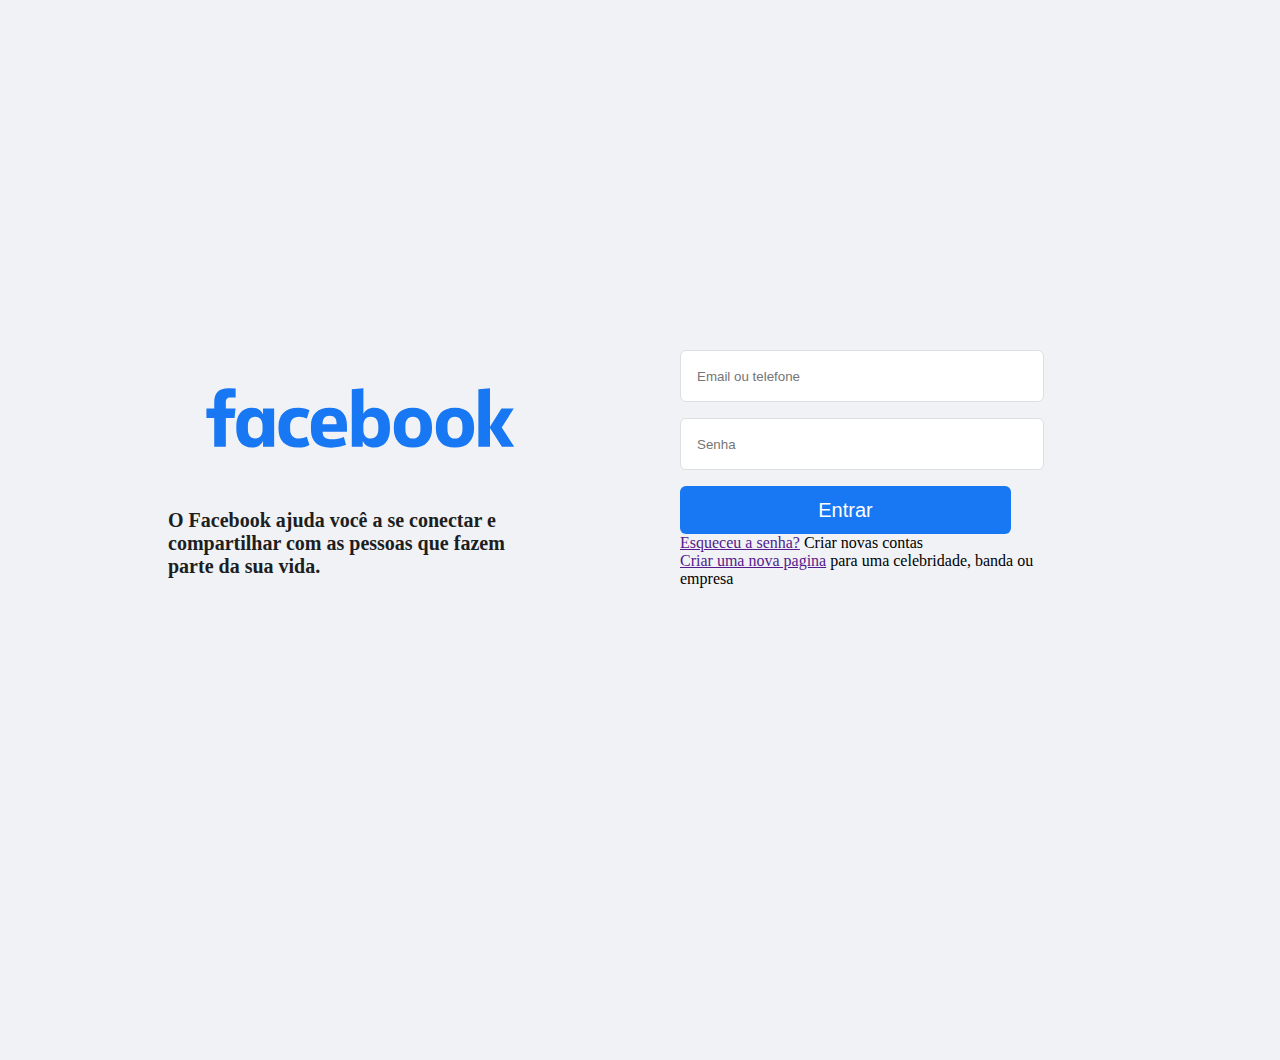
<file: index.html>
<!DOCTYPE html>
<html lang="en">
<head>
    <meta charset="UTF-8">
    <meta name="viewport" content="width=device-width, initial-scale=1.0">
    <link rel="stylesheet" href="style.css">
    <title>Exercicio 1</title>
</head>
<body>

    <div class="container-left">
    <img src="logoface.svg" alt="">
    <h3 class="first-paragraph">O Facebook ajuda você a se conectar e compartilhar com as pessoas que fazem parte da sua vida.</h3>
    </div>

    <div class="container-right">
      
        <div class="longin-painel">
        <input type="text" class="inputfield" placeholder="Email ou telefone">
        <input type="password"  class="inputfield" placeholder="Senha">
        <button class="signin-button">Entrar</button>
        <a href="">Esqueceu a senha?</a>
        <a>Criar novas contas</a>
    </div>
  
    <div class="page-criation">
        <a href="">Criar uma nova pagina</a>
        para uma celebridade, banda ou empresa
    </div>
    </div>
</body>
</html>
</file>
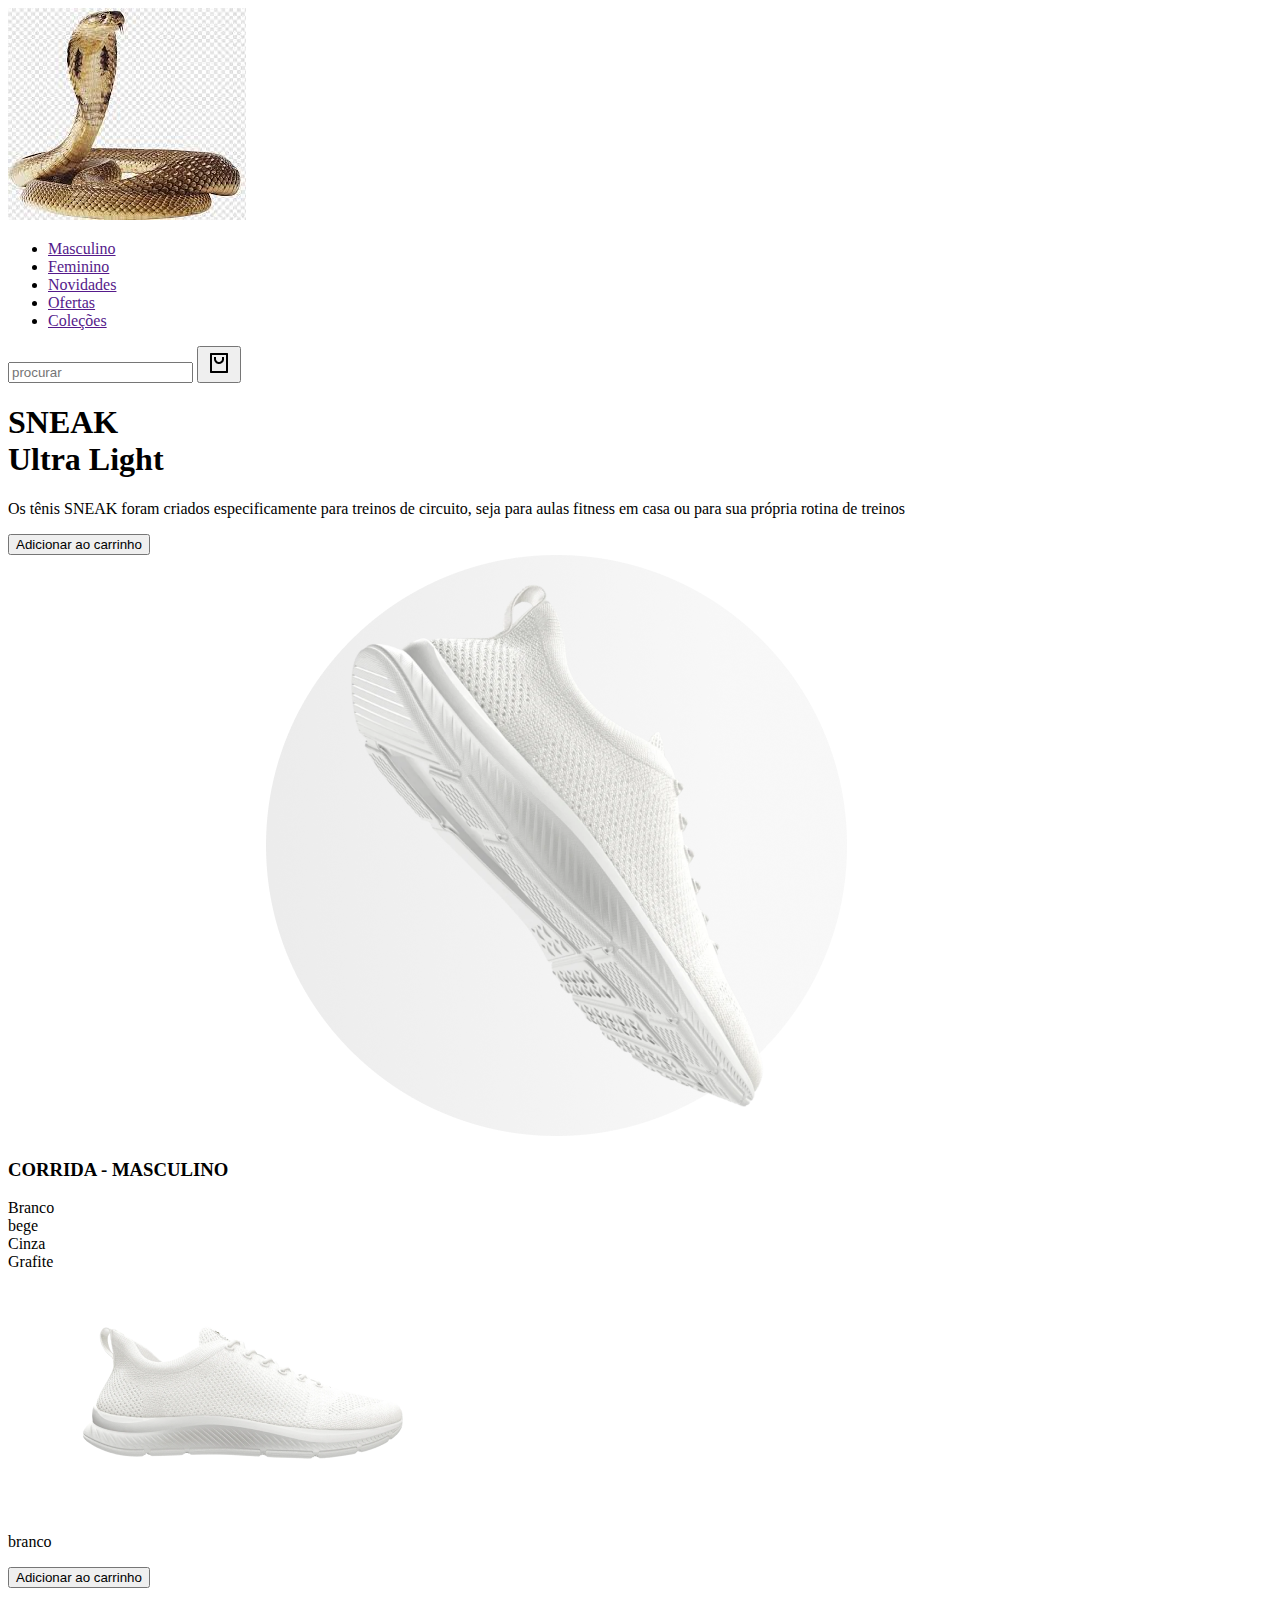
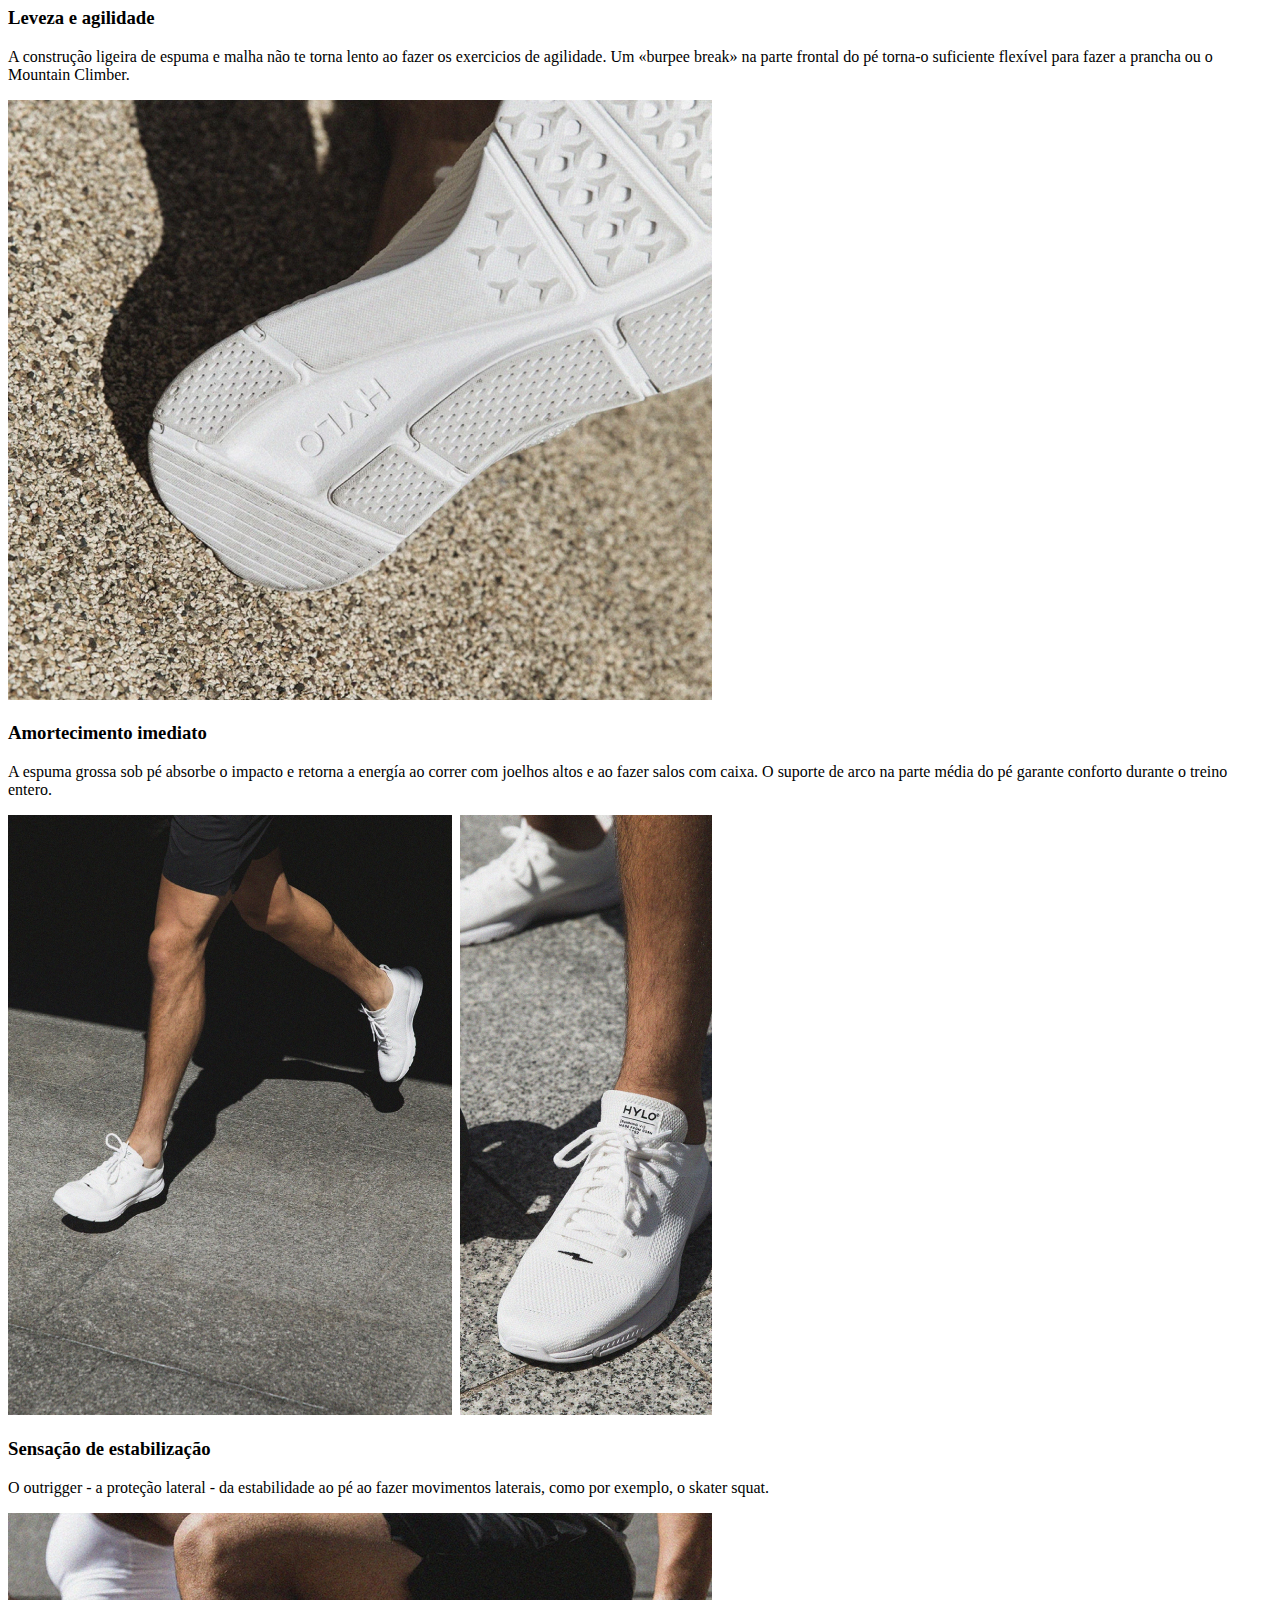
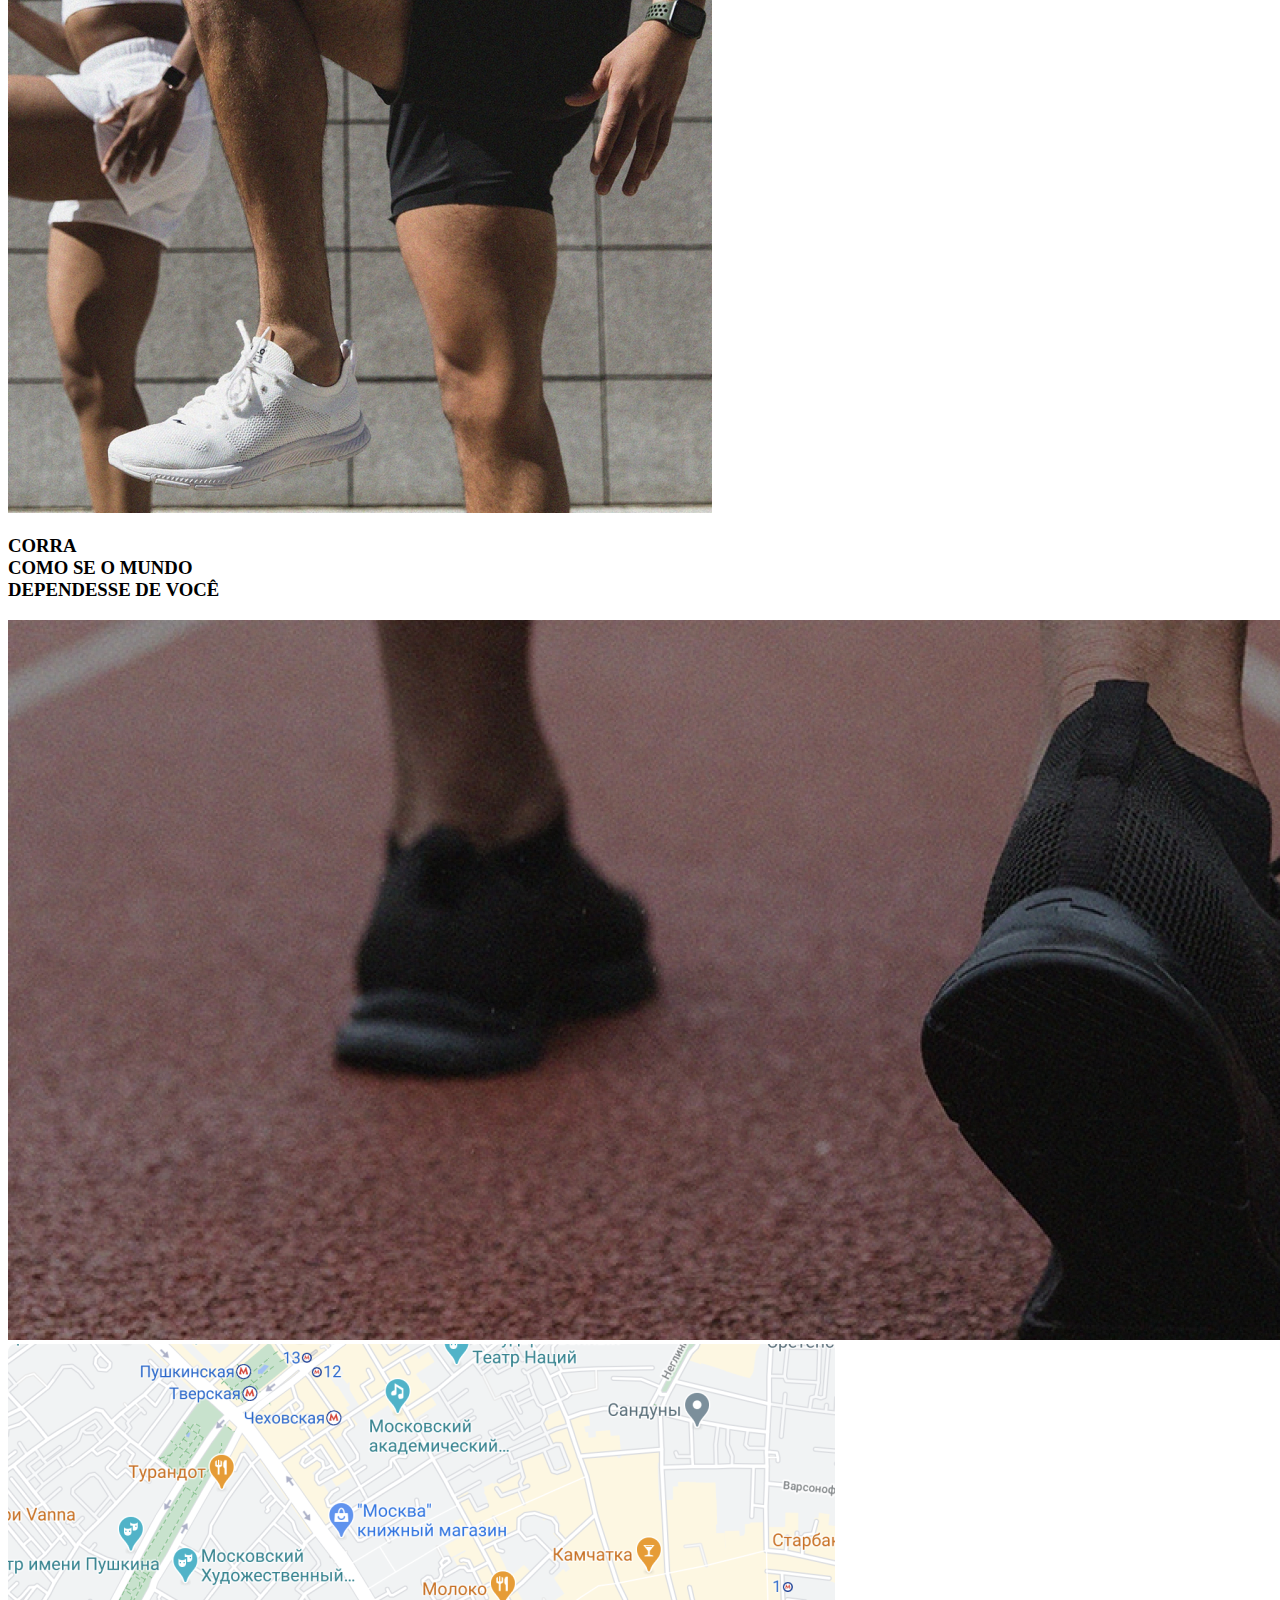
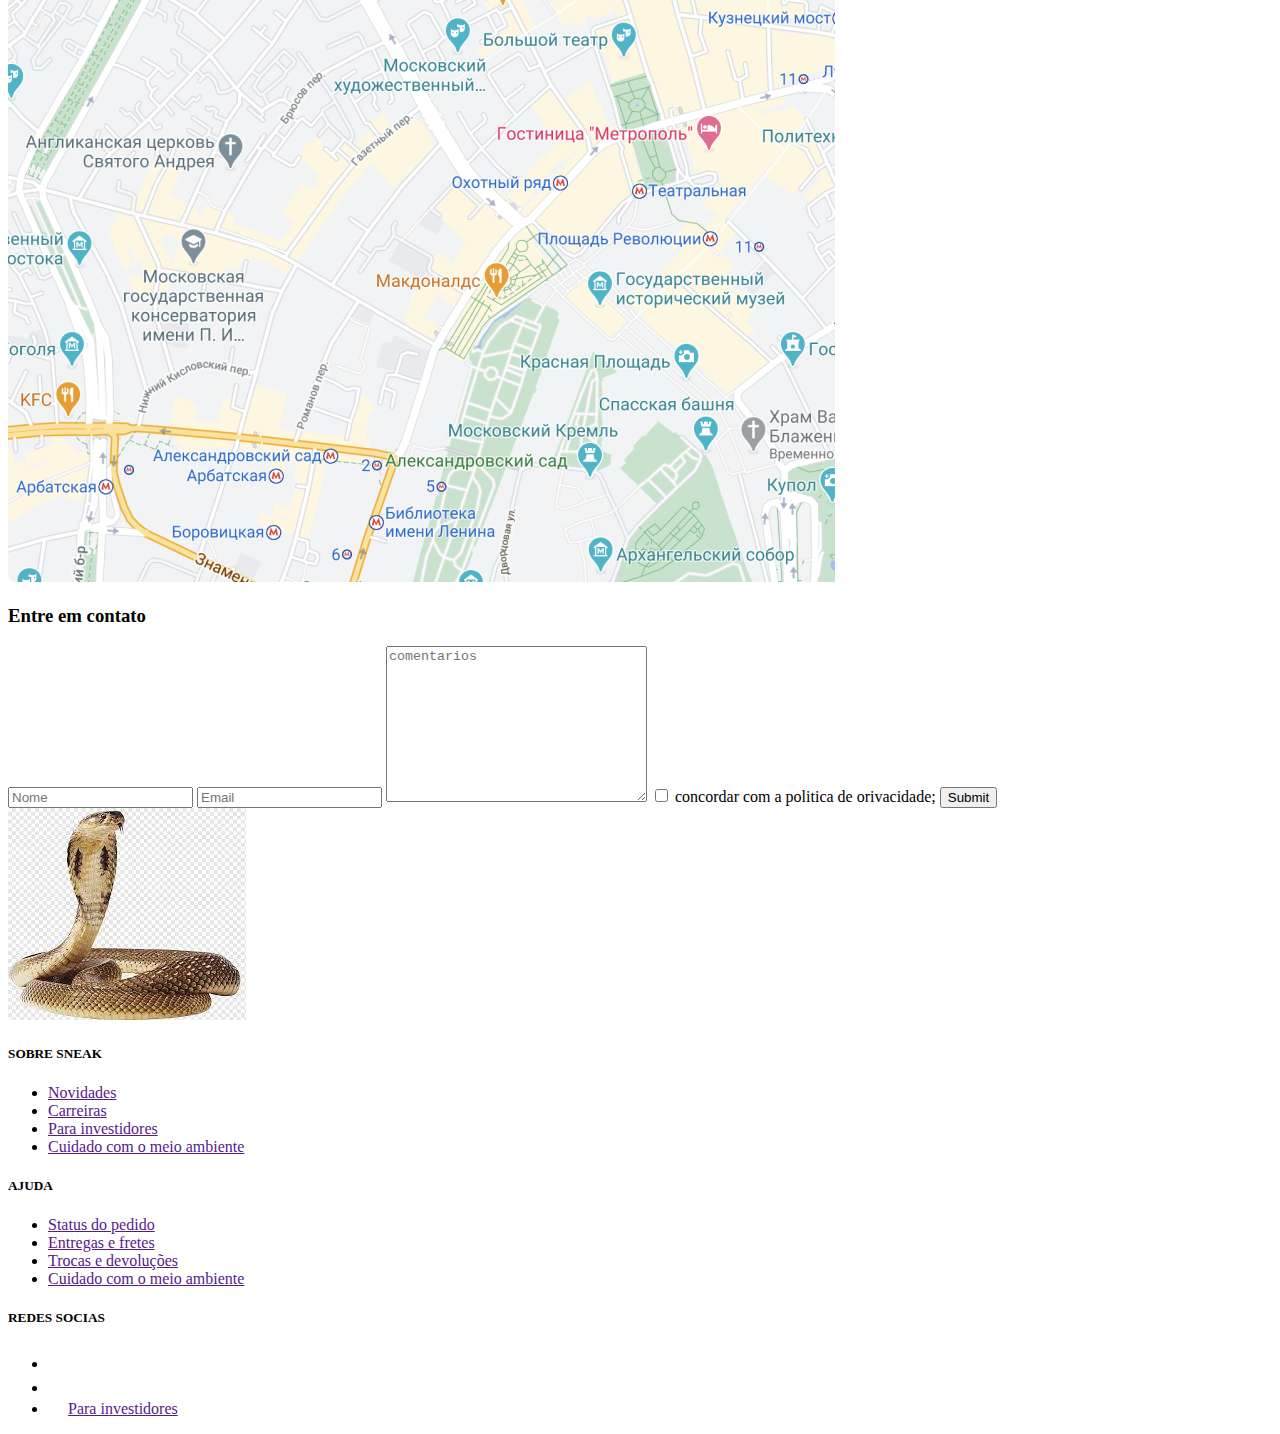
<file: projsneak/index.html>
<!DOCTYPE html>
<html lang="en">
<head>
    <meta charset="UTF-8">
    <meta name="viewport" content="width=device-width, initial-scale=1.0">
    <link rel="stylesheet" href="style.css">

    <link rel="preconnect" href="https://fonts.googleapis.com">
    <link rel="preconnect" href="https://fonts.gstatic.com" crossorigin>
    <link rel="stylesheet" href="https://fonts.googleapis.com/css2?family=Lato:wght@100;300;400;700&display=swap" >

    <title>SNEAK</title>
</head>
<body>
   <Header>
        <img src="./assets/sneak.jpg" alt="Logo SNEAK">
        <div>
            <ul>
                <li><a href="">Masculino</a></li>
                <li><a href="">Feminino</a></li>
                <li><a href="">Novidades</a></li>
                <li><a href="">Ofertas</a></li>
                <li><a href="">Coleções</a></li>

            </ul>
            <div>
                <input type="text" placeholder="procurar">
                <button><img src="./assets/carrinho.png" alt=""></button>
            </div>
        </div>
    </Header>
    <main>
        <section>
        <div>
            <h1>SNEAK <br/>Ultra Light</h1>
            <p>Os tênis SNEAK foram criados especificamente para treinos de circuito, seja para aulas fitness em casa ou para sua própria rotina de treinos</p>
            <button>Adicionar ao carrinho </button>
        </div>
        <div>
            <img src="./assets/tenis.png" alt="tenis branco SNEAK">
        </div>
        </section>
        <aside>
           <h3> CORRIDA - MASCULINO</h3>
           <div>

            <div>Branco</div>
            <div>bege</div>
            <div>Cinza</div>
            <div>Grafite</div>
     
           </div>
           <img src="./assets/tenis-branco.png" alt="Tenis branco">
           <p>branco</p>
           <button>Adicionar ao carrinho </button>
        </aside>
        <section>
            <div>
                <div>
                    <h3>Leveza e agilidade</h3>
                    <p>A construção ligeira de espuma e malha não te torna lento ao fazer os exercicios de agilidade. Um «burpee break» na parte frontal do pé torna-o suficiente flexível para fazer a prancha ou o Mountain Climber.</p>
                </div>
                <div>
                    <img src="./assets/leveza-e-agilidade.jpg" alt="sola de tenis branco Hylo">
                </div>
            </div>
            <div>
                <div>
                    <h3>Amortecimento imediato</h3>
                    <p>A espuma grossa sob pé absorbe o impacto e retorna a energía ao correr com joelhos altos e ao fazer salos com caixa. O suporte de arco na parte média do pé garante conforto durante o treino entero.</p>
                </div>
                <div>
                    <img src="./assets/amortecimento-imediato.jpg" alt="tenis branco Hylo">
                </div>
            </div>
            <div>
                <div>
                    <h3>Sensação de estabilização</h3>
                    <p>O outrigger - a proteção lateral - da estabilidade ao pé ao fazer movimentos laterais, como por exemplo, o skater squat.</p>
                </div>
                <div>
                    <img src="./assets/sensacao-de-estabilizacao.jpg" alt="Pessoas alongando com tenis branco Hylo">
                </div>
            </div>
        </section>
        <aside>
            <h3>CORRA <br/>COMO SE O MUNDO <br/>DEPENDESSE DE VOCÊ</h3>
            <img src="./assets/corredor.jpg" alt="pessoa com tenis preto">
        </aside>
        <section>
                <div>
                <img src="./assets/map.png" alt="">
                </div>
            <form>
                <h3>Entre em contato</h3>
                <input type="text" placeholder="Nome">
                <input type="text" placeholder="Email">
                <textarea placeholder="comentarios" name="" id="" cols="30" rows="10"></textarea>
                <label for="">
                    <input type="checkbox">
                    concordar com a politica de orivacidade;
                </label>
                <input type="submit">
            </form>
        </section>

    </main>

    <footer>
        <div>
            <img src="./assets/sneak.jpg" alt="sneak">
        </div>
            <div>
                <h5>SOBRE SNEAK</h5>
                <ul>
                    <li><a href="">Novidades</a></li>
                    <li><a href="">Carreiras</a></li>
                    <li><a href="">Para investidores</a></li>
                    <li><a href="">Cuidado com o meio ambiente</a></li>
                </ul>
            </div>
           
            <div>
                <h5>AJUDA</h5>
                <ul>
                    <li><a href="">Status do pedido</a></li>
                    <li><a href="">Entregas e fretes</a></li>
                    <li><a href="">Trocas e devoluções</a></li>
                    <li><a href="">Cuidado com o meio ambiente</a></li>
                </ul>
            </div>
            <div>
                <h5>REDES SOCIAS</h5>
                <ul>
                    <li><a href=""><img src="./assets/instagram.png" alt="instagram"></li>
                    <li><a href=""><img src="./assets/facebook.png" alt="facebook"></a></li>
                    <li><a href=""><img src="./assets/twitter.png" alt="teitter">Para investidores</a></li>
            
                </ul>
            </div>
        </div>
    </footer>
</body>
</html>
</file>
<file: style.css>
body{
    background-color: #f0f2f5;
    width: 70vw;
    height: 100vh;

    display: flex;
    padding: 72px 160px;
    align-items: center;
    justify-content: space-between;
}
.container-left {
 width: 30vw;
 height: 40vh;
}
.container-right {
    width: 30vw;
    height: 40vh;
}
.first-paragraph{
    font-size: 20px;
    color: #1c1e21;
}
.inputfield {
    padding: 14px 16px;
    width: 330px;
    height: 22px;
    line-height: 6px;
    border: 1px solid #dddfe2;
    color: #1d2129;
    border-radius: 6px;
    margin-bottom: 16px;
}
.signin-button {
    background-color: #1877f2;
    border: none;
    border-radius: 6px;
    font-size: 20px;
    line-height: 48px;
    padding: 0 16px;
    width: 331px;
    color: white;
}
</file>
<file: projsneak/style.css>

</file>
